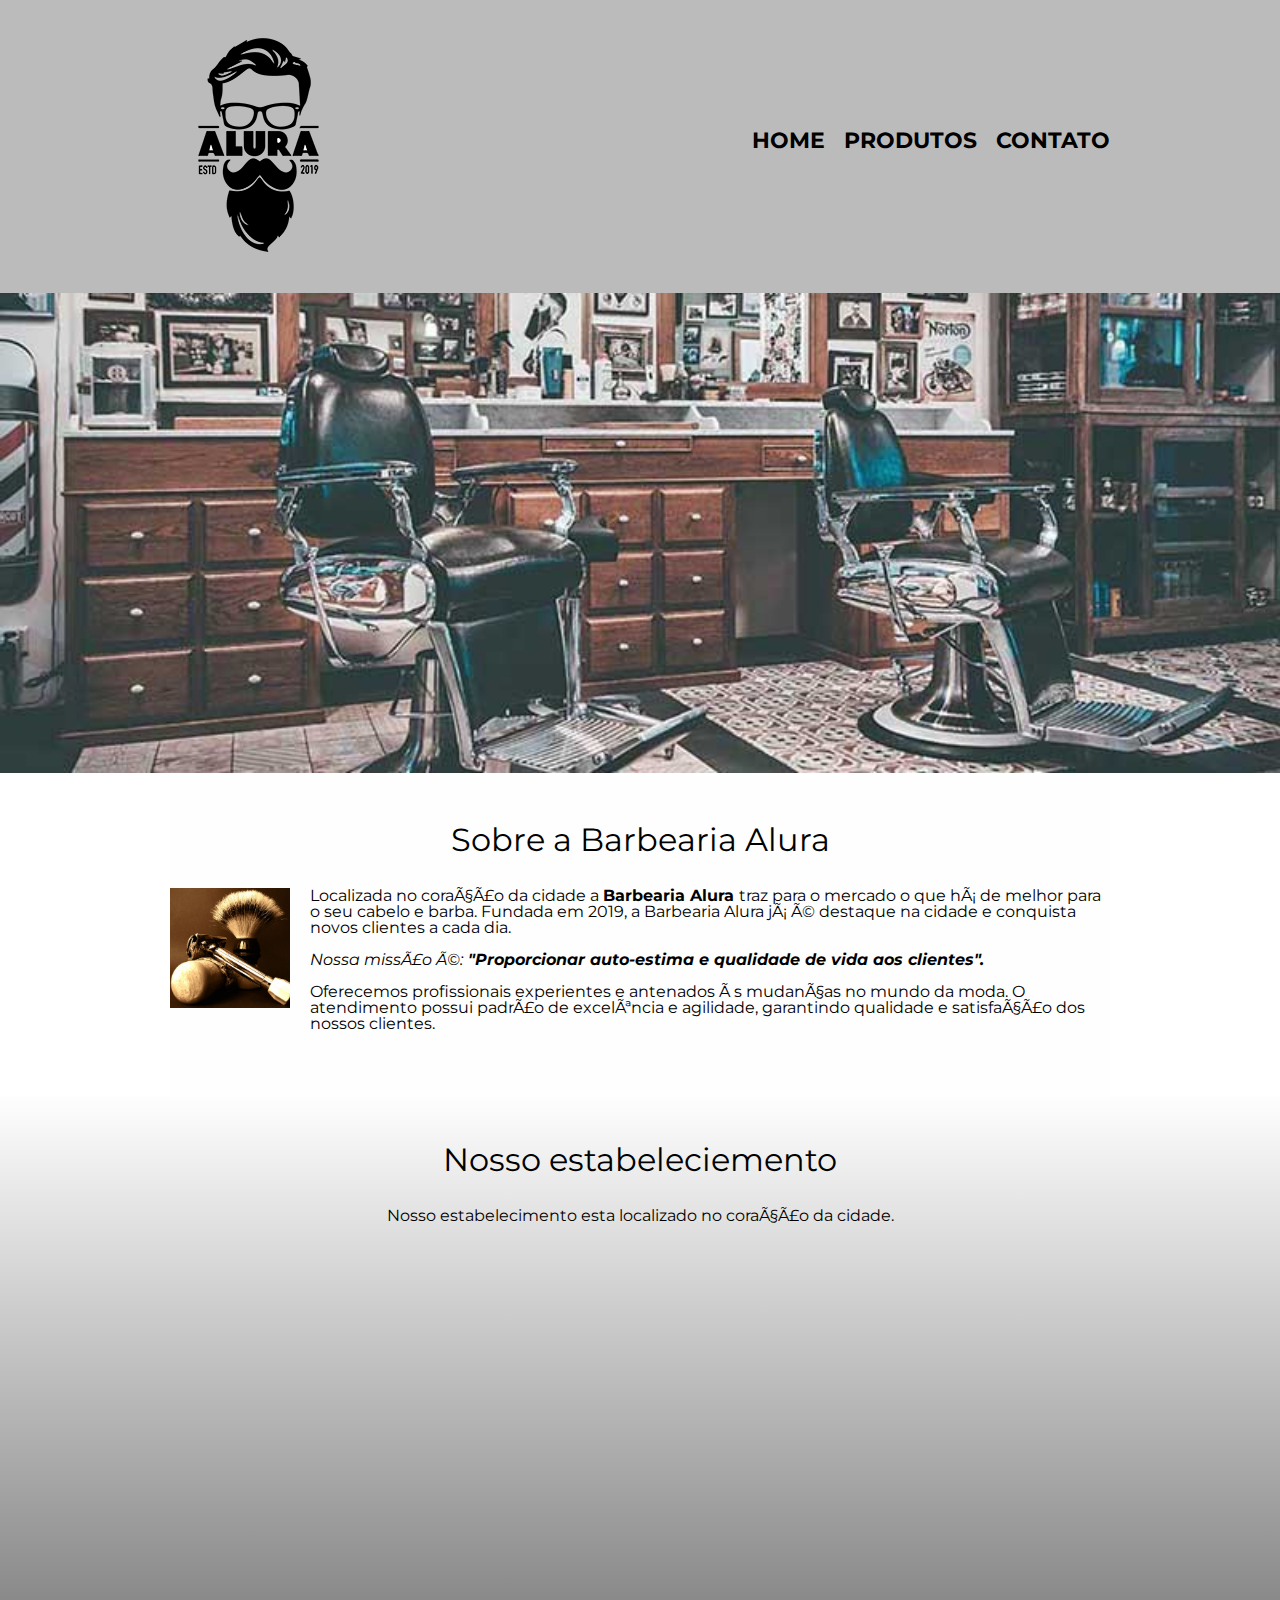
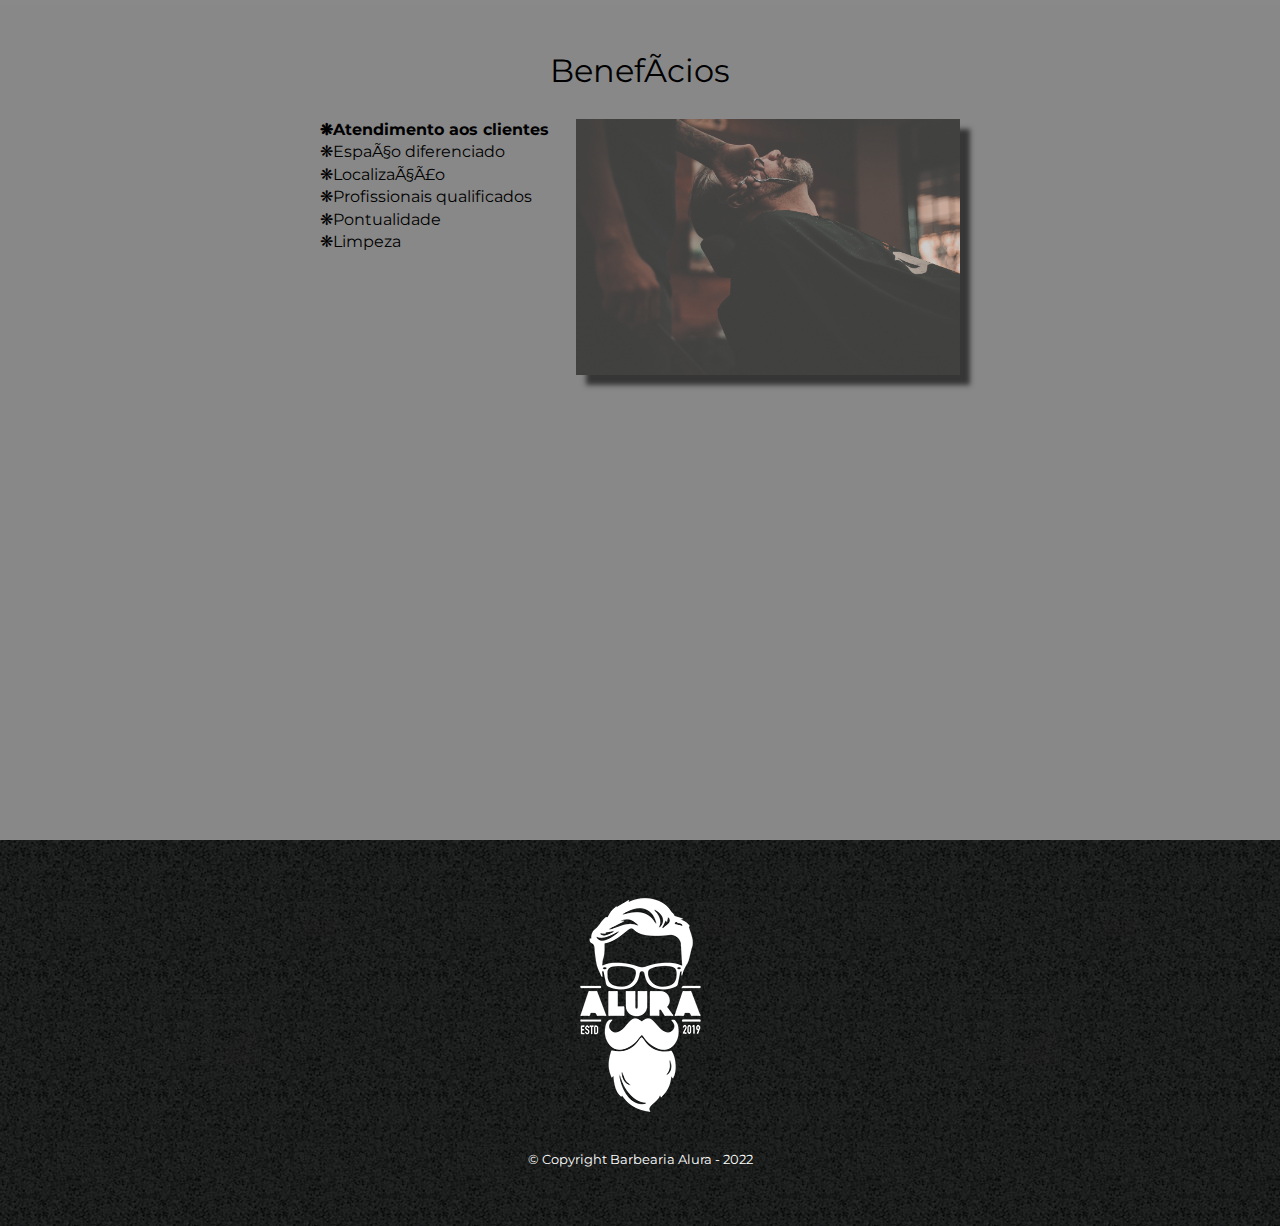
<file: Index.html>
<!DOCTYPE html>
<html lang="pt-br">
	<head>
		<meta charset="UTF 8">
		<meta name="viewport" content="width=device-width"> 
		<title> Barbearia Alura </title>
		<link rel="stylesheet" href="reset.css">
		<link rel="stylesheet" href="style.css">

	<!-- Impotando fonte do Google Fontes. A fonte foi referenciada no CSS para efetivar a aplicação -->
		<link rel="preconnect" href="https://fonts.googleapis.com">
		<link rel="preconnect" href="https://fonts.gstatic.com" crossorigin>
		<link href="https://fonts.googleapis.com/css2?family=Montserrat&display=swap" rel="stylesheet">

	</head>

	<body>
		<header>
			<div class="caixa">
				<h1><img src="logo.png" alt="logo da barbearia Alura"></h1>
				<nav>
					<ul>
						<li><a href="index.html">Home</a></li>
						<li><a href="produtos.html">Produtos</a></li>
						<li><a href="contato.html">Contato</a></li>
					</ul>
				</nav>
			</div>
		</header>
		
		<img class="banner" src="banner.jpg">
		
		<main>
			<section class="principal">
				<h2 class="titulo-principal">Sobre a Barbearia Alura</h2>

				<img class="utensilios" src="utensilios.jpg" alt="Utensilios de um barbeiro"> 

				<p>Localizada no coração da cidade a <strong>Barbearia Alura </strong> traz para o mercado o que há de melhor para o  seu cabelo e barba. Fundada em 2019, a Barbearia Alura já é destaque na cidade e conquista novos clientes a cada dia.</p>

				<p id="missao"><em>Nossa missão é:<strong> "Proporcionar auto-estima e qualidade de vida aos clientes".</strong></em></p>

				<p>Oferecemos profissionais experientes e antenados às mudanças no mundo da moda. O atendimento possui padrão de excelência e agilidade, garantindo qualidade e satisfação dos nossos clientes.</p>
			</section>


			<section class="mapa">
				
				<h3 class="titulo-principal">Nosso estabeleciemento</h3>
				<p>Nosso estabelecimento esta localizado no coração da cidade.</p>

				<div class="mapa-conteudo"> 
					<iframe src="https://www.google.com/maps/embed?pb=!1m18!1m12!1m3!1d3656.4499786334018!2d-46.63655908373798!3d-23.588189826592625!2m3!1f0!2f0!3f0!3m2!1i1024!2i768!4f13.1!3m3!1m2!1s0x94ce5a2b2ed7f3a1%3A0xab35da2f5ca62674!2sAlura%20-%20Escola%20Online%20de%20Tecnologia!5e0!3m2!1spt-BR!2sbr!4v1671127711386!5m2!1spt-BR!2sbr" width="100%" height="300" style="border:0;" allowfullscreen="" loading="lazy" referrerpolicy="no-referrer-when-downgrade"></iframe>
				</div>
			</section>

			<section class="beneficios">
				<h3 class="titulo-principal">Benefícios</h3>
				
				<div class="conteudo-beneficios">
					<ul class="lista-beneficios">
						<li class="itens">Atendimento aos clientes</li>
						<li class="itens">Espaço diferenciado</li>
						<li class="itens">Localização</li>
						<li class="itens">Profissionais qualificados</li>
						<li class="itens">Pontualidade</li>
						<li class="itens">Limpeza</li>
					</ul><img src="beneficios.jpg" class="imgbeneficios">
				</div>

				<div class="video">
					<iframe width="100%" height="315" src="https://www.youtube.com/embed/wcVVXUV0YUY" title="YouTube video player" frameborder="0" allow="accelerometer; autoplay; clipboard-write; encrypted-media; gyroscope; picture-in-picture" allowfullscreen></iframe>
				</div>

			</section>
		</main>

		<footer>
			<img src="logo-branco.png" alt="logo da barbearia Alura">
			<p class="copyright">&copy; Copyright Barbearia Alura - 2022</p>
		</footer>
	</body>
</html>
</file>
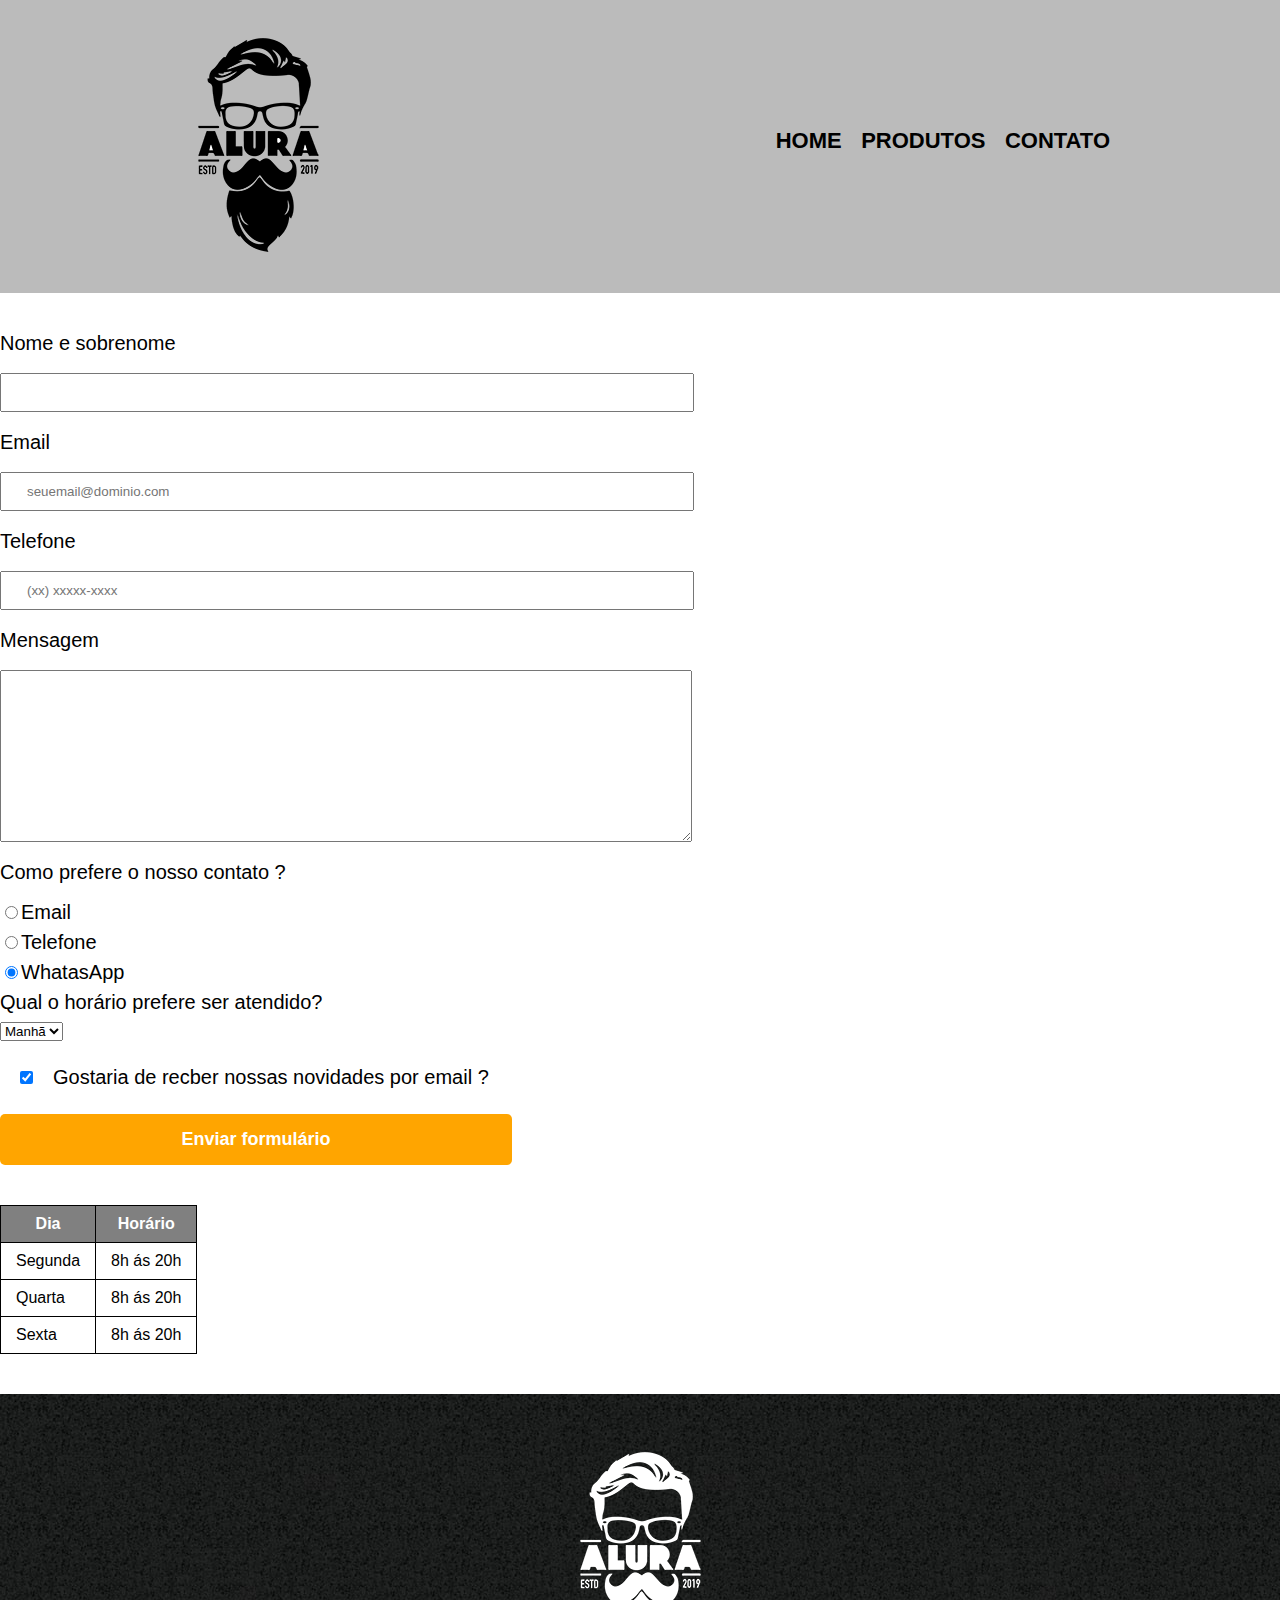
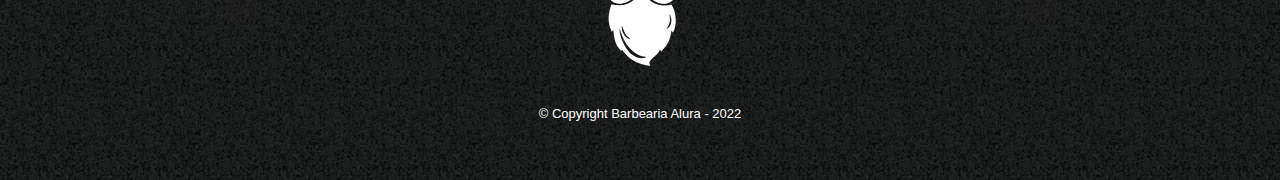
<file: contato.html>
<!DOCTYPE html>
<html>
	<head> 
		<meta charset="utf-8">
		<title>Contato - Barbearia Alura</title>

		<link rel="stylesheet" href="reset.css">
		<link rel="stylesheet" href="style.css">
	</head>
	<body>
			<header>
				<div class="caixa">
					<h1><img src="logo.png" alt="logo da barbearia Alura"></h1>
					<nav>
						<ul>
							<li><a href="index.html">Home</a></li>
							<li><a href="produtos.html">Produtos</a></li>
							<li><a href="contato.html">Contato</a></li>
						</ul>
					</nav>
				</div>
			</header>
		<main> 
			<form>
		
				<label for="nomesobrenome">Nome e sobrenome </label>
				<input type="text" id="nomesobrenome" class="input-padrao" required>

				<label for="email" id="email">Email</label>
				<input type="email" name="email" class="input-padrao" required placeholder="seuemail@dominio.com">

				<label for="telefone" id="telefone">Telefone</label>
				<input type="tel" name="telefone" class="input-padrao" required placeholder="(xx) xxxxx-xxxx">

				<label for="mensagem">Mensagem</label required>
				<textarea cols="71" rows="10" id="mensagem" class="input-padrao" required> </textarea>


				<fieldset>
					<legend>Como prefere o nosso contato ?</legend>
					<label for="radio-email"><input type="radio" name="contato" value="email" id="radio-email">Email</label>
					

					<label for="radio-telefone"><input type="radio" name="contato" value="telefone" id="radio-telefone">Telefone</label>
					

					<label for="radio-wpp"><input type="radio" name="contato" value="wpp" id="radio-wpp" checked
						>WhatasApp</label>
				
				</fieldset>
				
				<fieldset>
					<legend>Qual o horário prefere ser atendido?</legend>
					<select>
						<option>Manhã</option>
						<option>Tarde</option>
						<option>Noite</option>
					</select>
				</fieldset
				>

				<label><input type="checkbox" class="checkbox" checked>Gostaria de recber nossas novidades por email ?</label>
		
				<input type="submit" value="Enviar formulário" class="enviar">
			</form>
			<table>
				<thead>
					
					<tr>
						<th>Dia</th>
						<th>Horário</th>
					</tr>
				</thead> 
				<tbody>
					<tr>
						<td>Segunda</td>
						<td>8h ás 20h</td>
					</tr>

					<tr>
						<td>Quarta</td>
						<td>8h ás 20h</td>
					</tr>
					<tr>
						<td>Sexta</td>
						<td>8h ás 20h</td>	
					</tr>
				</tbody>
			</table>

		</main>
		
		<footer>
			<img src="logo-branco.png" alt="logo da barbearia Alura">
			<p class="copyright">&copy; Copyright Barbearia Alura - 2022</p>
		</footer>
	</body>
</html>
</file>
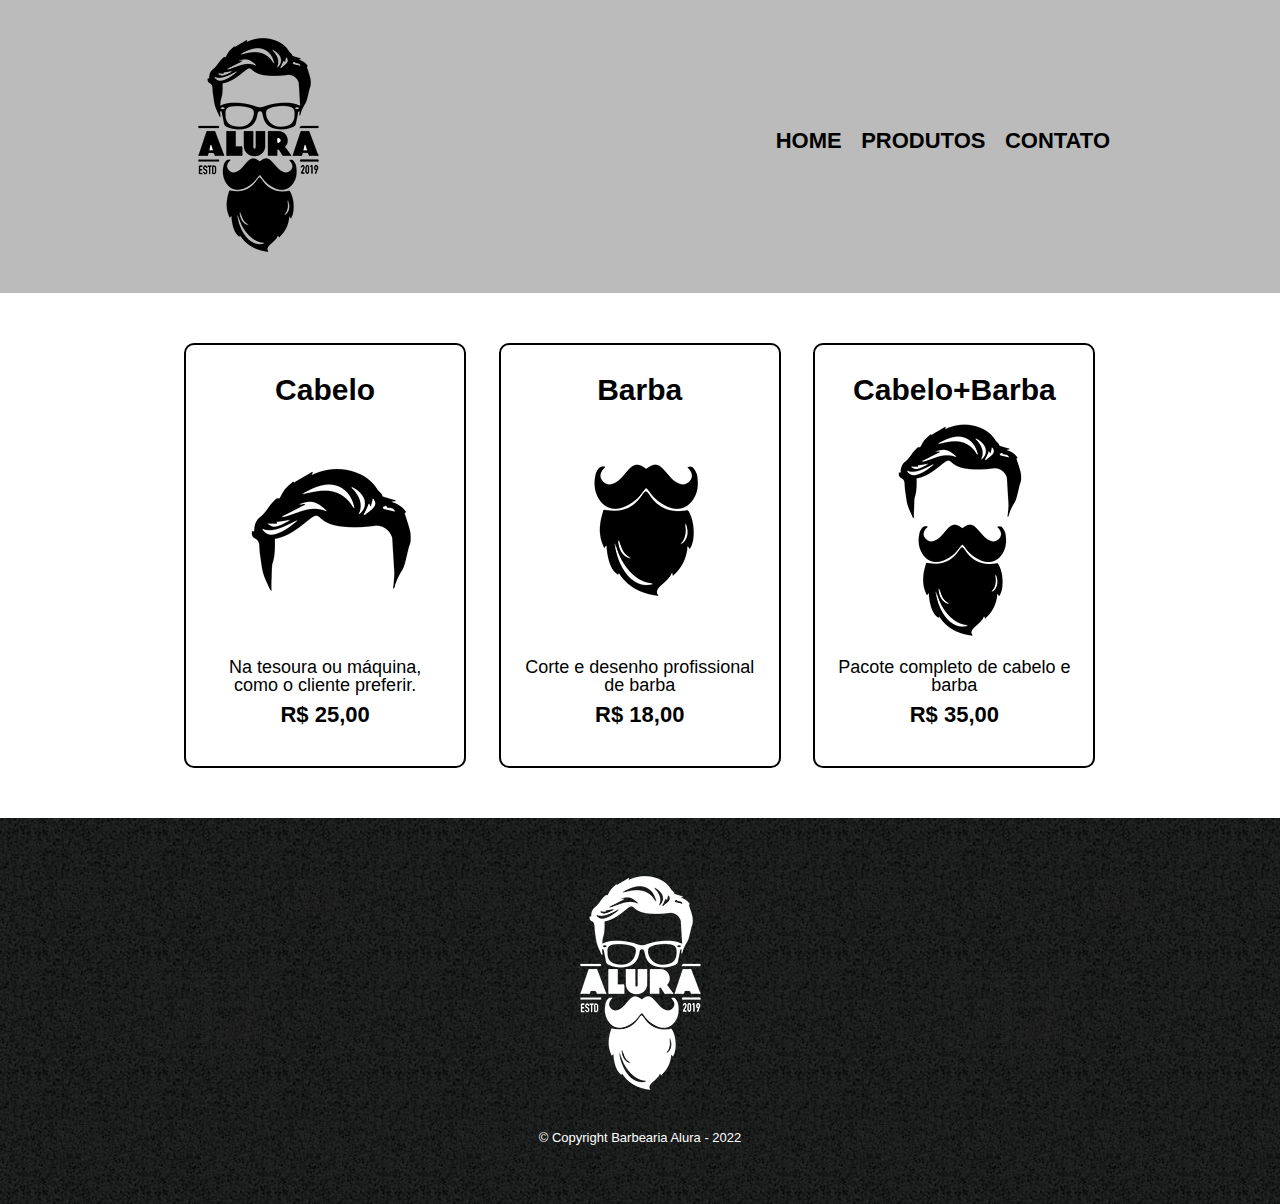
<file: produtos.html>
<!DOCTYPE html>
<html>
	<head> 
		<meta charset="utf-8">
		<title>Produtos - Barbearia Alura</title>

		<link rel="stylesheet" href="reset.css">
		<link rel="stylesheet" href="style.css">
	</head>
	<body>
		<header>
			<div class="caixa">
				<h1><img src="logo.png" ></h1>
				<nav>
					<ul>
						<li><a href="index.html">Home</a></li>
						<li><a href="produtos.html">Produtos</a></li>
						<li><a href="contato.html">Contato</a></li>
					</ul>
				</nav>
			</div>
		</header>
	</body>

	<main>
		<ul class="produtos">
			<li>
				<h2>Cabelo</h2>
				<img src="cabelo.jpg">
				<p class="produto-descricao">Na tesoura ou máquina, como o cliente preferir.</p>
				<p class="produto-preco">R$ 25,00</p>
			
			</li>
			
			<li>
				<h2>Barba</h2>
				<img src="barba.jpg">
				<p class="produto-descricao">Corte e desenho profissional de barba</p>
				<p class="produto-preco">R$ 18,00</p>
			</li>

			<li>
				<h2>Cabelo+Barba</h2>
				<img src="cabelo+barba.jpg">
				<p class="produto-descricao">Pacote completo de cabelo e barba</p>
				<p class="produto-preco">R$ 35,00</p>
			</li>
		</ul>
	</main>

	<footer>
		<img src="logo-branco.png">
		<p class="copyright">&copy; Copyright Barbearia Alura - 2022</p>

	</footer>
</html>
</file>
<file: style.css>
body{
	font-family: 'Montserrat', sans-serif;
}


header {
	background: #bbbbbb;
	padding: 20px 0;
}

.caixa {
	position: relative;
	width: 940px;
	margin: 0 auto;
}

nav {
	position: absolute;
	top: 110px;
	right: 0;
}

nav li {
	display: inline;
	margin: 0 0 0 15px;
}

nav a {
	text-transform: uppercase;
	color: #000000;
	font-weight: bold;
	font-size: 22px;
	text-decoration: none; 
}

nav a:hover {
	color: orangered;
	text-decoration: underline;
}

.produtos {
	width: 940px;
	margin: 0 auto;
	padding: 50px 0;
}

.produtos li {
	display: inline-block;
	text-align: center;
	width: 30%;
	vertical-align: top;
	margin: 0 1.5%;
	padding: 30px 20px;
	box-sizing: border-box;
	border: 2px solid #000000;
	border-radius: 10px;
}

.produtos li:hover {
	border-color: orangered;
}
.produtos li:active {
	border-color: greenyellow;
}

.produtos li:hover h2 {
	font-size: 34px;
}

.produtos h2 {
	font-size: 30px;
	font-weight: bold;
}


.produto-descricao {
	font-size: 18px;
}

.produto-preco {
	font-size: 22px;
	font-weight: bold;
	margin: 10px;
}

footer {

	text-align: center;
	background: url("bg.jpg");
	padding: 40px 0;
}

.copyright {
	color: white;
	font-size: 13px;
	margin: 20px 0;
}

main {
	
}

form {
	margin: 40px 0;	
}

form label, form legend {
	display: block;
	font-size: 20px;
	margin: 10px 0;
}

.input-padrao {
	display: block;
	margin: 20px 0;
	padding: 10px 25px;
	width: 50%;
}

.checkbox {
	margin: 20px;
}

.enviar {
	width: 40%;
	padding: 15px 0;
	background: orange;
	color: white;
	font-weight: bold;
	font-size: 18px;
	border: none;
	border-radius: 5px;
	transition: 1s all;
	cursor: pointer;
}

.enviar:hover {
	background: darkblue;
	transform: scale(1.2);
}

table {
	margin:20px 0 40px;

}

thead {
	background: gray;
	color: white;
	font-weight: bold;
}

td, th {
	border: 1px solid black; padding: 10px 15px
}

/* CSS da página inicial  */
.banner {
	width: 100%;
}

.titulo-principal {
	text-align: center;
	font-size: 2em;
	margin: 0 0 1em;
	clear: left;
}

.principal {
	padding: 3em 0;
	background: #fefefe;
	width: 940px;
	margin: 0 auto;
}

.principal p {
	margin: 0 0 1em;
}

.principal strong {
	font-weight: bold;
}

.principal em {
	font-style: italic;
}

.utensilios {
	width: 120px;
	float: left;
	margin: 0 20px 20px 0;
}

.mapa {
	padding: 3em 0;
	background: linear-gradient(#fefefe,#888888);
}

.mapa-conteudo {
	width: 940px;
	margin: 0 auto;
}

.mapa p {
	margin: 0 0 2em;
	text-align: center;
}

.beneficios {
	padding: 3em 0;
	background: #888888;
}

.conteudo-beneficios {
	width: 640px;
	margin: 0 auto;
}

.lista-beneficios {
	width: 40%;
	display: inline-block;
	vertical-align: top;
}

.itens {
	line-height: 1.4;
}

.itens:first-child {
	font-weight: bold;
}

.itens:before {
	content: "❋";
}

.imgbeneficios {
	width: 60%;
	opacity: 0.6;
	box-shadow: 10px 10px 5px black;
}

.imgbeneficios:hover {
	opacity: 0.9;
	transition: 2s;
	box-shadow: 10px 10px 5px black;

}

.video {
	width: 500px;
	margin: 3em auto;
	opacity: 0.9;
}

@media screen and (max-width: 480px) {
	.caixa, .principal, .conteudo-beneficios, .mapa-conteudo, .video {
		width: auto;
	}
	h1 {
		text-align: center;
	}
	nav {
		position: static;
	}
	.lista-beneficios, .imgbeneficios {
		width: 100%;
	}
}
</file>
